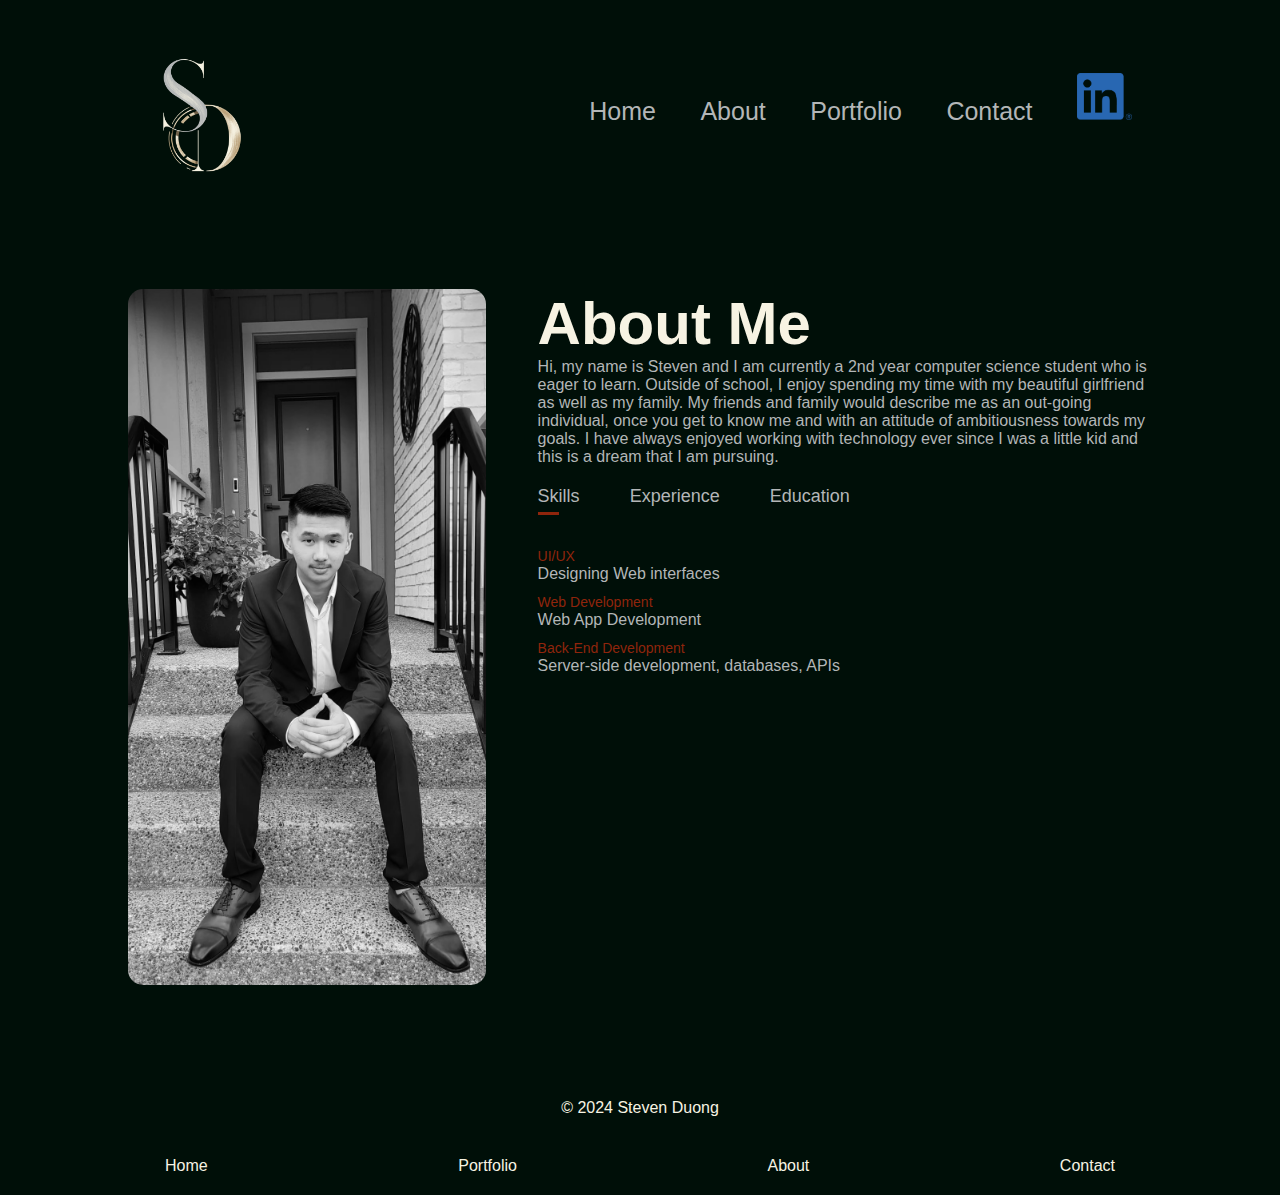
<file: about.html>
<!DOCTYPE html>
<html lang="en">
    <head>
        <meta charset="UTF-8" >
        <meta http-equiv="X-UA-Compatible" content="IE-edge">
        <meta name="viewport" content="width=device-width, initial-scale=1.0">
        <title>Personal Portfolio</title>
        <link rel="stylesheet" href="style1.css">
    </head>
    <body>
        <header id="header">
            <div class="container">
                <nav>
                    <a href="index.html"><img src="images/IMG_1682.PNG" class="logo"></a>
                    <div class="menu-toggle" id="mobile-menu">
                        <span>&#9776;</span>
                    </div>
                    <ul id="nav-links">
                        <li><a href="index.html">Home</a></li>
                        <li><a href="about.html">About</a></li>
                        <li><a href="portfolio.html">Portfolio</a></li>
                        <li><a href="contact.html">Contact</a></li>
                        <li><a onclick="newTab('https://www.linkedin.com/in/steven-duong-a5371a2a1')" href="#"><img src="LinkedIn-Logos/LI-In-Bug.png" class="linkedin"></a></li>
                    </ul>
                </nav>
            </div>
        </header>

        <div id="about">
            <div class="container">
                <div class="row">
                    <div class="about-col-1">
                        <img src="images/user.png">
                    </div>
                    <div class="about-col-2">
                        <h1 class="sub-title">About Me</h1>
                        <p>Hi, my name is Steven and I am currently a 2nd year computer science student who is eager to learn.
                            Outside of school, I enjoy spending my time with my beautiful girlfriend
                            as well as my family. My friends and family would describe me as an out-going individual, once you get
                            to know me and with an attitude of ambitiousness towards my goals. I have always enjoyed working with 
                            technology ever since I was a little kid and this is a dream that I am pursuing.</p>
                        <div class="tab-titles">
                            <p class="tab-links active-link" onclick="opentab('skills')">Skills</p>
                            <p class="tab-links" onclick="opentab('experience')">Experience</p>
                            <p class="tab-links" onclick="opentab('education')">Education</p>
                        </div>
                        <div class="tab-contents active-tab" id="skills">
                            <ul>
                                <li><span>UI/UX</span><br>Designing Web interfaces</li>
                                <li><span>Web Development</span><br>Web App Development</li>
                                <li><span>Back-End Development</span><br>Server-side development, databases, APIs</li>
                            </ul>
                        </div>
                        <div class="tab-contents" id="experience">
                            <ul>
                                <li><span>Ok Tire</span><br>Shipping and Receiving</li>
                            </ul>
                        </div>
                        <div class="tab-contents" id="education">
                            <ul>
                                <li><span>High School Deploma</span><br>R.E. Mountain Secondary School</li>
                                <li><span>Computer Science</span><br>Simon Fraser University</li>
                            </ul>
                        </div>
                    </div>
                </div>
            </div>
        </div>
        <script>
            var tablinks = document.getElementsByClassName('tab-links');
            var tabcontents = document.getElementsByClassName('tab-contents');

            function opentab(tabname) {
                for(tablink of tablinks) {
                    tablink.classList.remove("active-link");
                }
                for(tabcontent of tabcontents) {
                    tabcontent.classList.remove("active-tab");
                }
                event.currentTarget.classList.add("active-link");
                document.getElementById(tabname).classList.add("active-tab");
            }
        </script>
        <script>
            function openNewTab() {
              const filePath = 'CV.pdf';
              window.open(filePath, '_blank');
            }
        </script>
        <script>
            function newTab(url) {
                window.open(url, '_blank');
            }
        </script>
        <script>
            const mobileMenu = document.getElementById('mobile-menu');
            const navLinks = document.getElementById('nav-links');
        
            mobileMenu.addEventListener('click', () => {
                navLinks.classList.toggle('nav-active');
            });
        </script>  
    </body>
    <footer>
        <p>&copy; 2024 Steven Duong</p>
        <nav class="foot">
          <a href="index.html">Home</a>
          <a href="portfolio.html">Portfolio</a>
          <a href="about.html">About</a>
          <a href="contact.html">Contact</a>
        </nav>
    </footer>
</html>
</file>
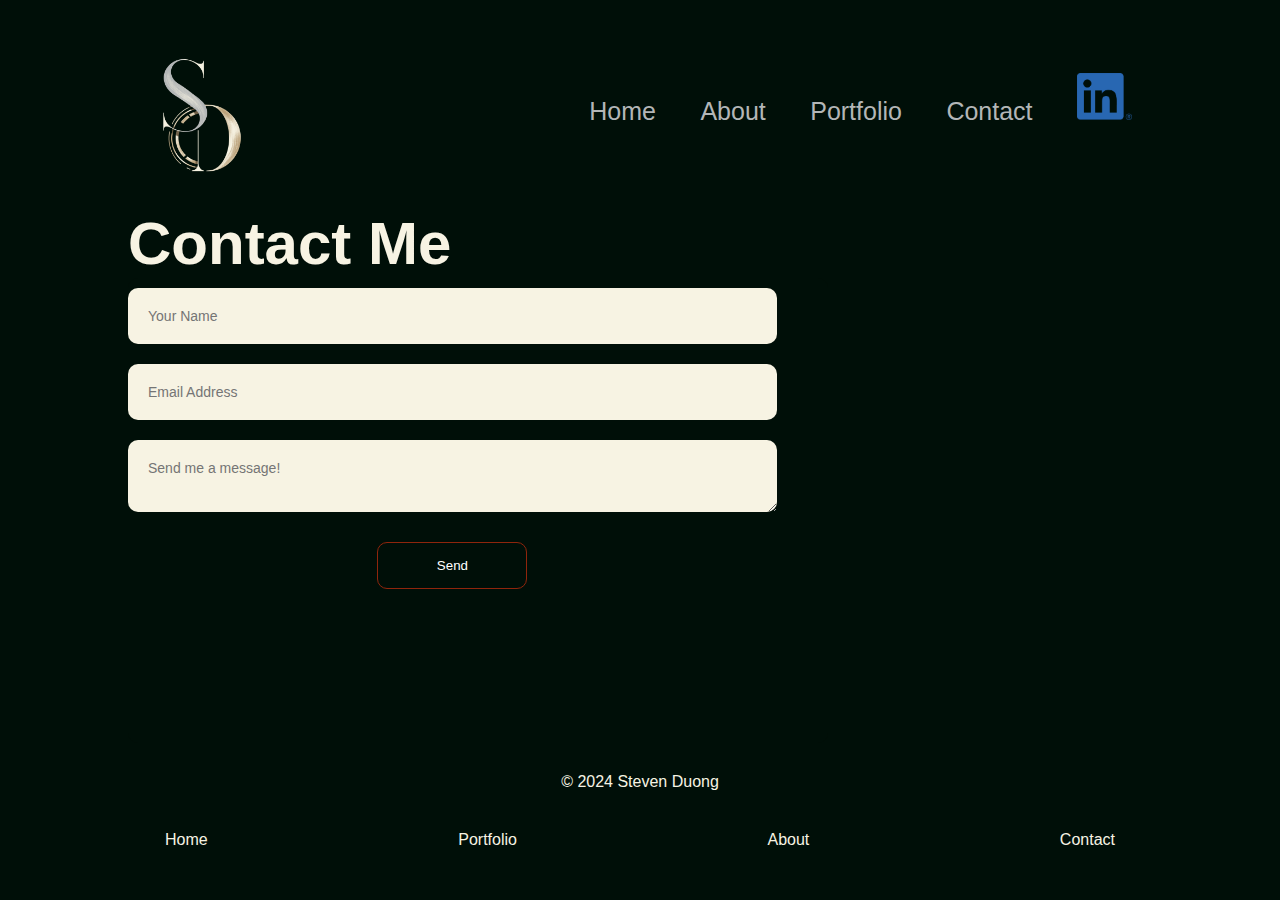
<file: contact.html>
<!DOCTYPE html>
<html lang="en">
    <head>
        <meta charset="UTF-8" >
        <meta http-equiv="X-UA-Compatible" content="IE-edge">
        <meta name="viewport" content="width=device-width, initial-scale=1.0">
        <title>Personal Portfolio</title>
        <link rel="stylesheet" href="style1.css">
    </head>
    <body>
        <header id="header">
            <div class="container">
                <nav>
                    <a href="index.html"><img src="images/IMG_1682.PNG" class="logo"></a>
                    <div class="menu-toggle" id="mobile-menu">
                        <span>&#9776;</span>
                    </div>
                    <ul id="nav-links">
                        <li><a href="index.html">Home</a></li>
                        <li><a href="about.html">About</a></li>
                        <li><a href="portfolio.html">Portfolio</a></li>
                        <li><a href="contact.html">Contact</a></li>
                        <li><a onclick="newTab('https://www.linkedin.com/in/steven-duong-a5371a2a1')" href="#"><img src="LinkedIn-Logos/LI-In-Bug.png" class="linkedin"></a></li>
                    </ul>
                </nav>
            </div>
        </header>

        <div id="contact">
            <div class="container">
                <div class="row">
                    <div class="contact-left">
                        <h1 class="sub-title">Contact Me</h1>
                        <form action="https://formspree.io/f/mnnayvab" method="POST">
                            <input type="text" name="name" placeholder="Your Name" required>
                            <input type="email" name="email" placeholder="Email Address" required>
                            <textarea name="message" placeholder="Send me a message!" required></textarea>
                            <button type="submit">Send</button>
                        </form>
                    </div>
                </div>
            </div>
        </div>
        <script>
            function newTab(url) {
                window.open(url, '_blank');
            }
        </script>
        <script>
            const mobileMenu = document.getElementById('mobile-menu');
            const navLinks = document.getElementById('nav-links');
        
            mobileMenu.addEventListener('click', () => {
                navLinks.classList.toggle('nav-active');
            });
        </script>  
    </body>
    <footer>
        <p>&copy; 2024 Steven Duong</p>
        <nav class="foot">
          <a href="index.html">Home</a>
          <a href="portfolio.html">Portfolio</a>
          <a href="about.html">About</a>
          <a href="contact.html">Contact</a>
        </nav>
    </footer>
</html>
</file>
<file: style1.css>
* {
    margin: 0;
    padding: 0;
    font-family: 'Poppins', sans-serif;
    box-sizing: border-box;
}

html {
    scroll-behavior: smooth;
}

body {
    background: #000F08;
    color: #F7F3E3;
}

#header {
    width: 100%;
    background-size: cover;
    background-position: center;
    background-attachment: fixed;
}

.container {
    padding: 10px 10%;
}

nav {
    display: flex;
    align-items: center;
    justify-content: space-between;
    flex-wrap: wrap;
}

.logo {
    width: 140px;
    margin-top: 35px;
}

.linkedin {
    width: 55px;
}

nav a {
    cursor: pointer;
}

nav ul li {
    display: inline-block;
    list-style: none;
    margin: 10px 20px;
}

nav ul li a {
    color: #B3B6B7;
    text-decoration: none;
    font-size: 25px;
    position: relative;
}

nav ul li a:hover {
    transition: all 0.5s;
    color: #8F250C;
}

.header-text {
    margin-top: 20%;
    font-size: 30px;
}

.header-text h1 {
    font-size: 60px;
    margin-top: 20px;
}

.header-text h1 span {
    color: #AF9164;
}

.menu-toggle {
    display: none;
}

/* About */

#about {
    padding: 80px 0;
    color: #B3B6B7;
}

.row {
    display: flex;
    justify-content: space-between;
    flex-wrap: wrap;
}

.about-col-1 {
    flex-basis: 35%;
}

.about-col-1 img {
    width: 100%;
    border-radius: 15px;
}

.about-col-2 {
    flex-basis: 60%;

} 

.sub-title {
    font-size: 60px;
    font-weight: 600;
    color: #F7F3E3;
}

.tab-titles {
    display: flex;
    margin: 20px 0 40px;
}

.tab-links {
    margin-right: 50px;
    font-size: 18px;
    font-weight: 500;
    cursor: pointer;
    position: relative;
}

.tab-links::after {
    content: '';
    width: 0;
    height: 3px;
    background: #8F250C;
    position: absolute;
    left: 0;
    bottom: -8px;
    transition: 0.5s;
}

.tab-links.active-link::after {
    width: 50%;
}

.tab-contents ul li{
    list-style: none;
    margin: 10px 0;
}

.tab-contents ul li span {
    color: #8F250C;
    font-size: 14px;
}

.tab-contents {
    display: none;
}

.tab-contents.active-tab {
    display: block;
}

/* Portfolio */

#portfolio {
    padding: 50px 0;
}

.work-list {
    display: grid;
    grid-template-columns: repeat(auto-fit, minmax(250px, 1fr));
    grid-gap: 40px;
    margin-top: 50px;
}

.work {
    border-radius: 10px;
    position: relative;
    overflow: hidden;
}

.work img {
    width: 100%;
    border-radius: 10px;
    display: block;
    transition: transform 0.5s;
}

.layer {
    width: 100%;
    height: 0;
    background: linear-gradient(rgba(0,0,0,0.6), #bfaba7);
    border-radius: 10px;
    position: absolute;
    left: 0;
    bottom: 0;
    overflow: hidden;
    display: flex;
    align-items: center;
    justify-content: center;
    flex-direction: column;
    padding: 0 40px;
    text-align: center;
    font-size: 14px;
    transition: height 0.5s;
}

.layer h3 {
    font-weight: 500;
    margin-bottom: 20px;
}

.work:hover img {
    transform: scale(1.1);
}

.work:hover .layer {
    height: 100%;
}

.btn {
    display: block;
    margin: 50px auto;
    width: fit-content;
    border: 1px solid #8F250C;
    padding: 14px 50px;
    border-radius: 6px;
    text-decoration: none;
    color: #fff;
    cursor: pointer;
    transition: background 0.5s;
}

.btn:hover {
    background: #8F250C;
}

/* Contact */
.contact-left {
    flex-basis: 100%;
}

form {
    background-color: #000F08;
    display: flex;
    flex-direction: column;
    padding-right: 4vw; 
    width: 90%;
    max-width: 700px;
    border-radius: 10px;
    padding-bottom: 12vw;
}

form input, form textarea {
    border: 0;
    margin: 10px 0;
    padding: 20px;
    outline: none;
    border-radius: 10px;
    background: #F7F3E3;
    font-size: 14px;
}

form button {
    background: none;
    padding: 15px;
    color:#fff;
    border: 1px solid #8F250C;
    outline: none;
    cursor: pointer;
    width: 150px;
    margin: 20px auto 0;
    border-radius: 10px;
    text-decoration: none;
    transition: background 0.5s;
}

button:hover {
    background: #8F250C;
}

/* footer */

footer {
    background-color: #000F08;
}

footer p {
    color: #F7F3E3;
    padding: 20px;
    text-align: center;
}

.foot {
    display: flex;
    text-align: center;
    justify-content: space-between;
    margin: 20px 165px;
}
  
.foot a {
    color: #F7F3E3; 
    text-decoration: none; 
}
  
.foot a:hover {
    text-decoration: underline;
    color: #8F250C;
}

/* Media responsiveness */
@media screen and (max-width: 600px) {
    nav {
        position: relative;
    }

    nav ul {
        display: none;
        flex-direction: column;
        position: absolute;
        top: 40px;
        right: 30px;
        background-color: #000F08;
        width: 100%;
        text-align: center;
    }

    .menu-toggle {
        display: block;
        cursor: pointer;
        font-size: 30px;
        color: #F7F3E3;
    }

    .menu-toggle span {
        font-size: 30px;
        color: #F7F3E3;
    }

    nav ul li {
        display: block;
        margin: 20px 0;
    }

    .nav-active {
        display: flex;
    }

    .logo {
        width: 100px;
    }

    body {
        width: 100%;
    }

    .about-col-2 {
        width: 100%;
    }

    form {
        width: 100%;
    }
}
</file>
